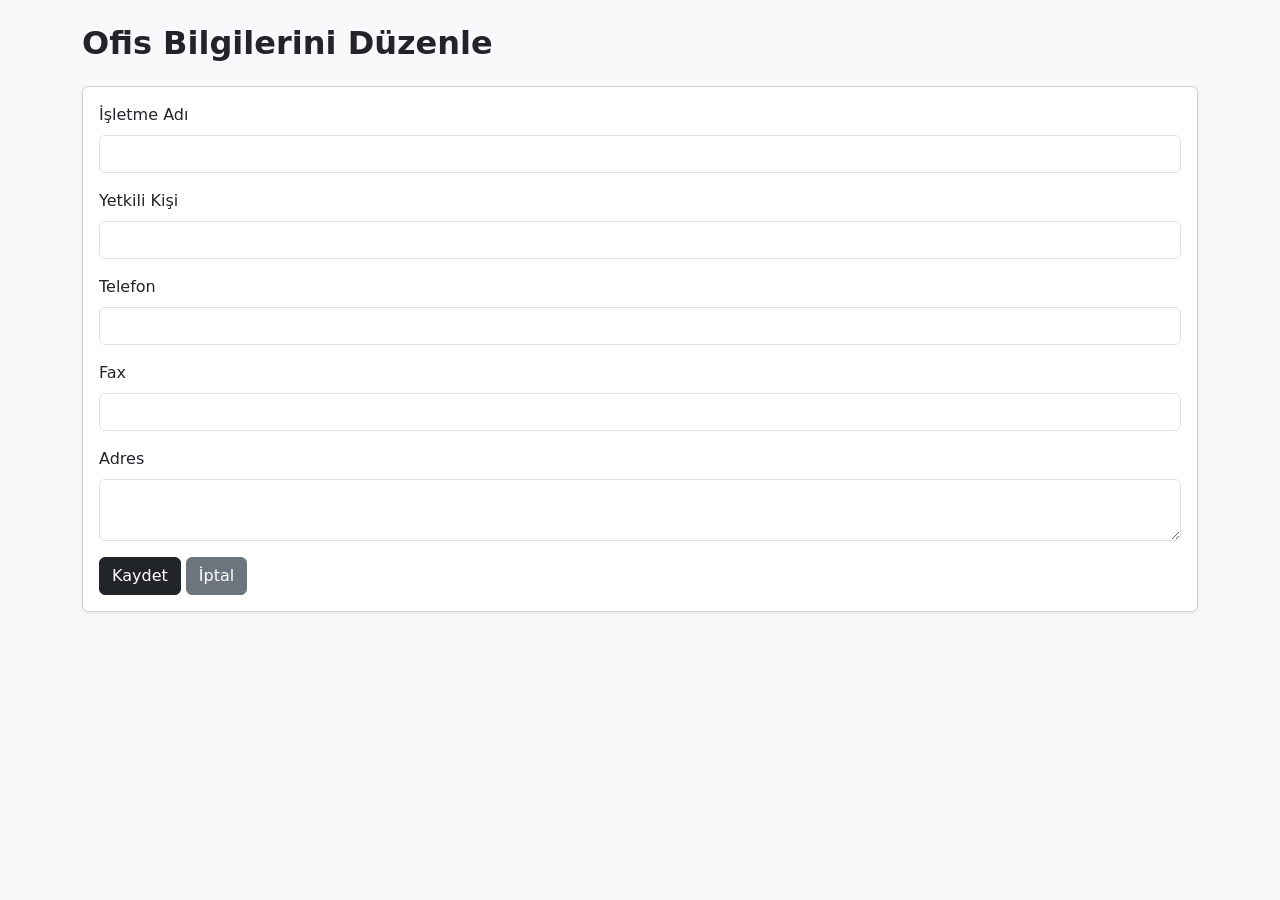
<file: src/main/resources/templates/agency/form.html>
<!DOCTYPE html>
<html lang="tr" xmlns:th="http://www.thymeleaf.org">
<head>
    <meta charset="UTF-8">
    <title>Ofis Düzenle</title>

    <link href="https://cdn.jsdelivr.net/npm/bootstrap@5.3.3/dist/css/bootstrap.min.css" rel="stylesheet">
</head>
<body class="bg-light">

<div th:replace="~{fragments/navbar :: navbar}"></div>

<div class="container py-4">
    <h2 class="fw-bold mb-4">Ofis Bilgilerini Düzenle</h2>

    <div class="card shadow-sm">
        <div class="card-body">

            <form th:action="@{/agency/view/edit}" th:object="${agencyForm}" method="post">

                <div class="mb-3">
                    <label class="form-label">İşletme Adı</label>
                    <input type="text" class="form-control" th:field="*{businessName}" required>
                </div>

                <div class="mb-3">
                    <label class="form-label">Yetkili Kişi</label>
                    <input type="text" class="form-control" th:field="*{authorizedPerson}" required>
                </div>

                <div class="mb-3">
                    <label class="form-label">Telefon</label>
                    <input type="text" class="form-control" th:field="*{phone}">
                </div>

                <div class="mb-3">
                    <label class="form-label">Fax</label>
                    <input type="text" class="form-control" th:field="*{fax}">
                </div>

                <div class="mb-3">
                    <label class="form-label">Adres</label>
                    <textarea class="form-control" th:field="*{address}"></textarea>
                </div>

                <button type="submit" class="btn btn-dark">Kaydet</button>
                <a href="/agency/view" class="btn btn-secondary">İptal</a>

            </form>

        </div>
    </div>
</div>

</body>
</html>
</file>
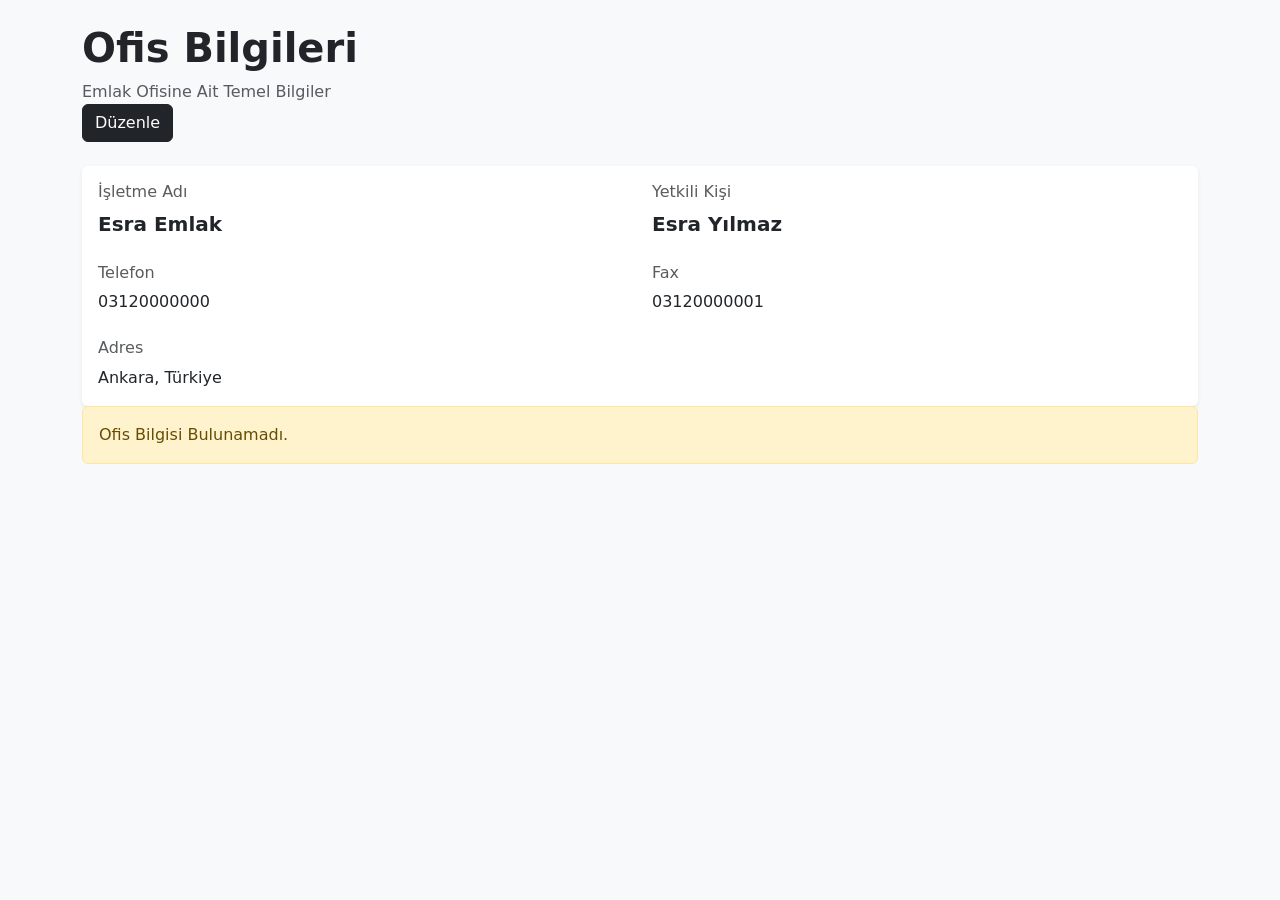
<file: src/main/resources/templates/agency/view.html>
<!DOCTYPE html>
<html lang="tr" xmlns:th="http://www.thymeleaf.org">
<head>
    <meta charset="UTF-8">
    <title>Ofis Bilgileri - EstateFlow</title>
    <meta name="viewport" content="width=device-width, initial-scale=1">

    <link href="https://cdn.jsdelivr.net/npm/bootstrap@5.3.3/dist/css/bootstrap.min.css" rel="stylesheet">
    <link rel="stylesheet" th:href="@{/css/style.css}">
</head>
<body class="bg-light">

<div th:replace="~{fragments/navbar :: navbar}"></div>

<div class="container py-4">
    <div class="mb-4">
        <h1 class="fw-bold">Ofis Bilgileri</h1>
        <p class="text-muted mb-0">Emlak Ofisine Ait Temel Bilgiler</p>
        <a th:href="@{/agency/view/edit}" class="btn btn-dark">Düzenle</a>
    </div>

    <div class="card shadow-sm border-0" th:if="${agency != null}">
        <div class="card-body">
            <div class="row g-4">
                <div class="col-md-6">
                    <h6 class="text-muted">İşletme Adı</h6>
                    <p class="fs-5 fw-semibold mb-0" th:text="${agency.businessName}">Esra Emlak</p>
                </div>

                <div class="col-md-6">
                    <h6 class="text-muted">Yetkili Kişi</h6>
                    <p class="fs-5 fw-semibold mb-0" th:text="${agency.authorizedPerson}">Esra Yılmaz</p>
                </div>

                <div class="col-md-6">
                    <h6 class="text-muted">Telefon</h6>
                    <p class="mb-0" th:text="${agency.phone}">03120000000</p>
                </div>

                <div class="col-md-6">
                    <h6 class="text-muted">Fax</h6>
                    <p class="mb-0" th:text="${agency.fax}">03120000001</p>
                </div>

                <div class="col-12">
                    <h6 class="text-muted">Adres</h6>
                    <p class="mb-0" th:text="${agency.address}">Ankara, Türkiye</p>
                </div>
            </div>
        </div>
    </div>

    <div class="alert alert-warning" th:if="${agency == null}">
        Ofis Bilgisi Bulunamadı.
    </div>
</div>
<div th:replace="~{fragments/footer :: footer-scripts}"></div>
</body>
</html>
</file>
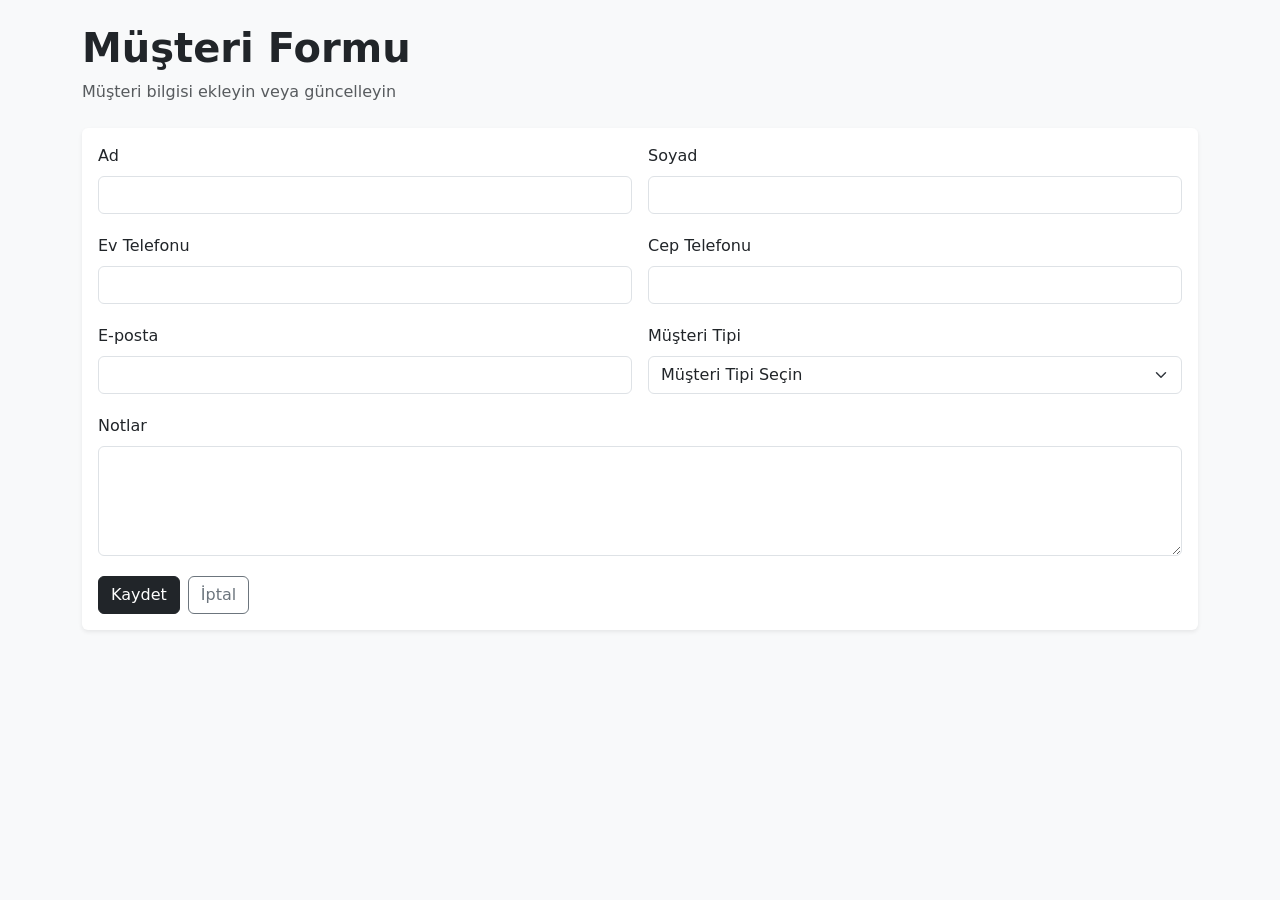
<file: src/main/resources/templates/customer/form.html>
<!DOCTYPE html>
<html lang="tr" xmlns:th="http://www.thymeleaf.org">
<head>
    <meta charset="UTF-8">
    <title th:text="${formTitle}">Müşteri Formu</title>
    <meta name="viewport" content="width=device-width, initial-scale=1">

    <link href="https://cdn.jsdelivr.net/npm/bootstrap@5.3.3/dist/css/bootstrap.min.css" rel="stylesheet">
    <link rel="stylesheet" th:href="@{/css/style.css}">
</head>
<body class="bg-light">

<div th:replace="~{fragments/navbar :: navbar}"></div>

<div class="container py-4">
    <div class="mb-4">
        <h1 class="fw-bold" th:text="${formTitle}">Müşteri Formu</h1>
        <p class="text-muted mb-0">Müşteri bilgisi ekleyin veya güncelleyin</p>
    </div>

    <div class="card shadow-sm border-0">
        <div class="card-body">
            <form th:action="${formAction}" th:object="${customerForm}" method="post">
                <div class="row g-3">

                    <div class="col-md-6">
                        <label class="form-label">Ad</label>
                        <input type="text" class="form-control" th:field="*{firstName}">
                        <div class="text-danger mt-1"
                             th:if="${#fields.hasErrors('firstName')}"
                             th:errors="*{firstName}">
                        </div>
                    </div>

                    <div class="col-md-6">
                        <label class="form-label">Soyad</label>
                        <input type="text" class="form-control" th:field="*{lastName}">
                        <div class="text-danger mt-1"
                             th:if="${#fields.hasErrors('lastName')}"
                             th:errors="*{lastName}">
                        </div>
                    </div>

                    <div class="col-md-6">
                        <label class="form-label">Ev Telefonu</label>
                        <input type="text" class="form-control" th:field="*{homePhone}">
                        <div class="text-danger mt-1"
                             th:if="${#fields.hasErrors('homePhone')}"
                             th:errors="*{homePhone}">
                        </div>
                    </div>

                    <div class="col-md-6">
                        <label class="form-label">Cep Telefonu</label>
                        <input type="text" class="form-control" th:field="*{mobilePhone}">
                        <div class="text-danger mt-1"
                             th:if="${#fields.hasErrors('mobilePhone')}"
                             th:errors="*{mobilePhone}">
                        </div>
                    </div>

                    <div class="col-md-6">
                        <label class="form-label">E-posta</label>
                        <input type="email" class="form-control" th:field="*{email}">
                        <div class="text-danger mt-1"
                             th:if="${#fields.hasErrors('email')}"
                             th:errors="*{email}">
                        </div>
                    </div>

                    <div class="col-md-6">
                        <label class="form-label">Müşteri Tipi</label>
                        <select class="form-select" th:field="*{customerType}">
                            <option value="">Müşteri Tipi Seçin</option>
                            <option th:each="type : ${customerTypes}"
                                    th:value="${type}"
                                    th:text="${type.label}">
                            </option>
                        </select>
                        <div class="text-danger mt-1"
                             th:if="${#fields.hasErrors('customerType')}"
                             th:errors="*{customerType}">
                        </div>
                    </div>

                    <div class="col-12">
                        <label class="form-label">Notlar</label>
                        <textarea class="form-control" rows="4" th:field="*{notes}"></textarea>
                        <div class="text-danger mt-1"
                             th:if="${#fields.hasErrors('notes')}"
                             th:errors="*{notes}">
                        </div>
                    </div>

                    <div class="col-12 d-flex gap-2">
                        <button type="submit" class="btn btn-dark">Kaydet</button>
                        <a th:href="@{/customers/view}" class="btn btn-outline-secondary">İptal</a>
                    </div>

                </div>
            </form>
        </div>
    </div>
</div>

<div th:replace="~{fragments/footer :: footer-scripts}"></div>
</body>
</html>
</file>
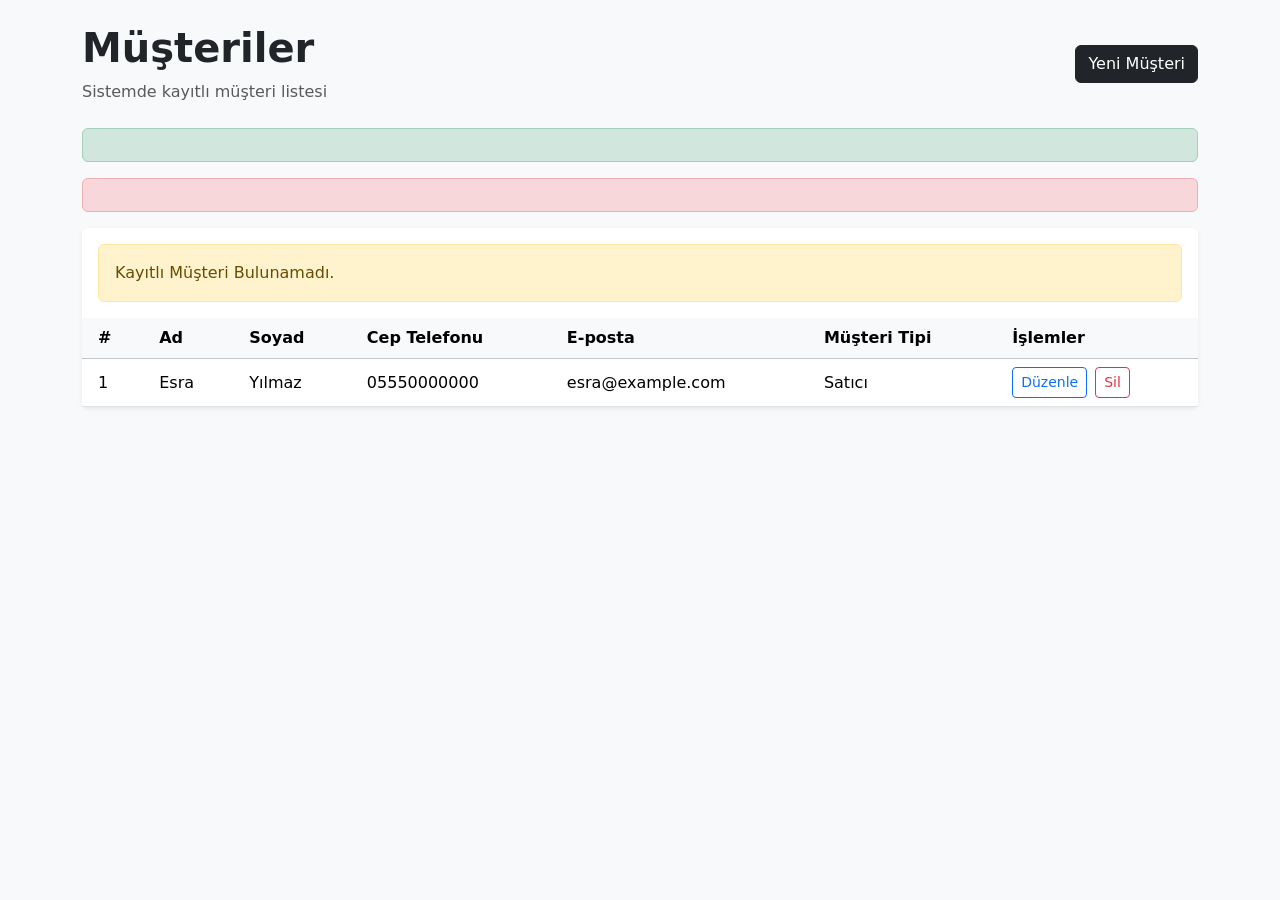
<file: src/main/resources/templates/customer/list.html>
<!DOCTYPE html>
<html lang="tr" xmlns:th="http://www.thymeleaf.org">
<head>
    <meta charset="UTF-8">
    <title>Müşteriler - EstateFlow</title>
    <meta name="viewport" content="width=device-width, initial-scale=1">

    <link href="https://cdn.jsdelivr.net/npm/bootstrap@5.3.3/dist/css/bootstrap.min.css" rel="stylesheet">
    <link rel="stylesheet" th:href="@{/css/style.css}">
</head>
<body class="bg-light">

<div th:replace="~{fragments/navbar :: navbar}"></div>

<div class="container py-4">
    <div class="d-flex justify-content-between align-items-center mb-4">
        <div>
            <h1 class="fw-bold">Müşteriler</h1>
            <p class="text-muted mb-0">Sistemde kayıtlı müşteri listesi</p>
        </div>
        <a th:href="@{/customers/view/new}" class="btn btn-dark">Yeni Müşteri</a>
    </div>
    <div th:if="${successMessage}" class="alert alert-success">
        <span th:text="${successMessage}"></span>
    </div>

    <div th:if="${errorMessage}" class="alert alert-danger">
        <span th:text="${errorMessage}"></span>
    </div>

    <div class="card shadow-sm border-0">
        <div class="card-body p-0">
            <div th:if="${#lists.isEmpty(customers)}" class="alert alert-warning m-3">
                Kayıtlı Müşteri Bulunamadı.
            </div>

            <div th:if="${!#lists.isEmpty(customers)}" class="table-responsive">
                <table class="table table-hover align-middle mb-0">
                    <thead class="table-light">
                    <tr>
                        <th class="px-3">#</th>
                        <th class="px-3">Ad</th>
                        <th class="px-3">Soyad</th>
                        <th class="px-3">Cep Telefonu</th>
                        <th class="px-3">E-posta</th>
                        <th class="px-3">Müşteri Tipi</th>
                        <th class="px-3">İşlemler</th>
                    </tr>
                    </thead>
                    <tbody>
                    <tr th:each="customer,stat : ${customers}">
                        <td class="px-3" th:text="${stat.count}">1</td>
                        <td class="px-3" th:text="${customer.firstName}">Esra</td>
                        <td class="px-3" th:text="${customer.lastName}">Yılmaz</td>
                        <td class="px-3" th:text="${customer.mobilePhone}">05550000000</td>
                        <td class="px-3" th:text="${customer.email}">esra@example.com</td>
                        <td class="px-3" th:text="${customer.customerType.label}">Satıcı</td>
                        <td class="px-3">
                            <div class="d-flex gap-2">
                                <a th:href="@{'/customers/view/edit/' + ${customer.id}}"
                                   class="btn btn-sm btn-outline-primary">
                                    Düzenle
                                </a>
                                <a th:href="@{'/customers/view/delete/' + ${customer.id}}"
                                   class="btn btn-sm btn-outline-danger"
                                   onclick="return confirm('Bu müşteriyi silmek istediğinize emin misiniz?')">
                                    Sil
                                </a>
                            </div>
                        </td>
                    </tr>
                    </tbody>
                </table>
            </div>
        </div>
    </div>
</div>
<div th:replace="~{fragments/footer :: footer-scripts}"></div>
</body>
</html>
</file>
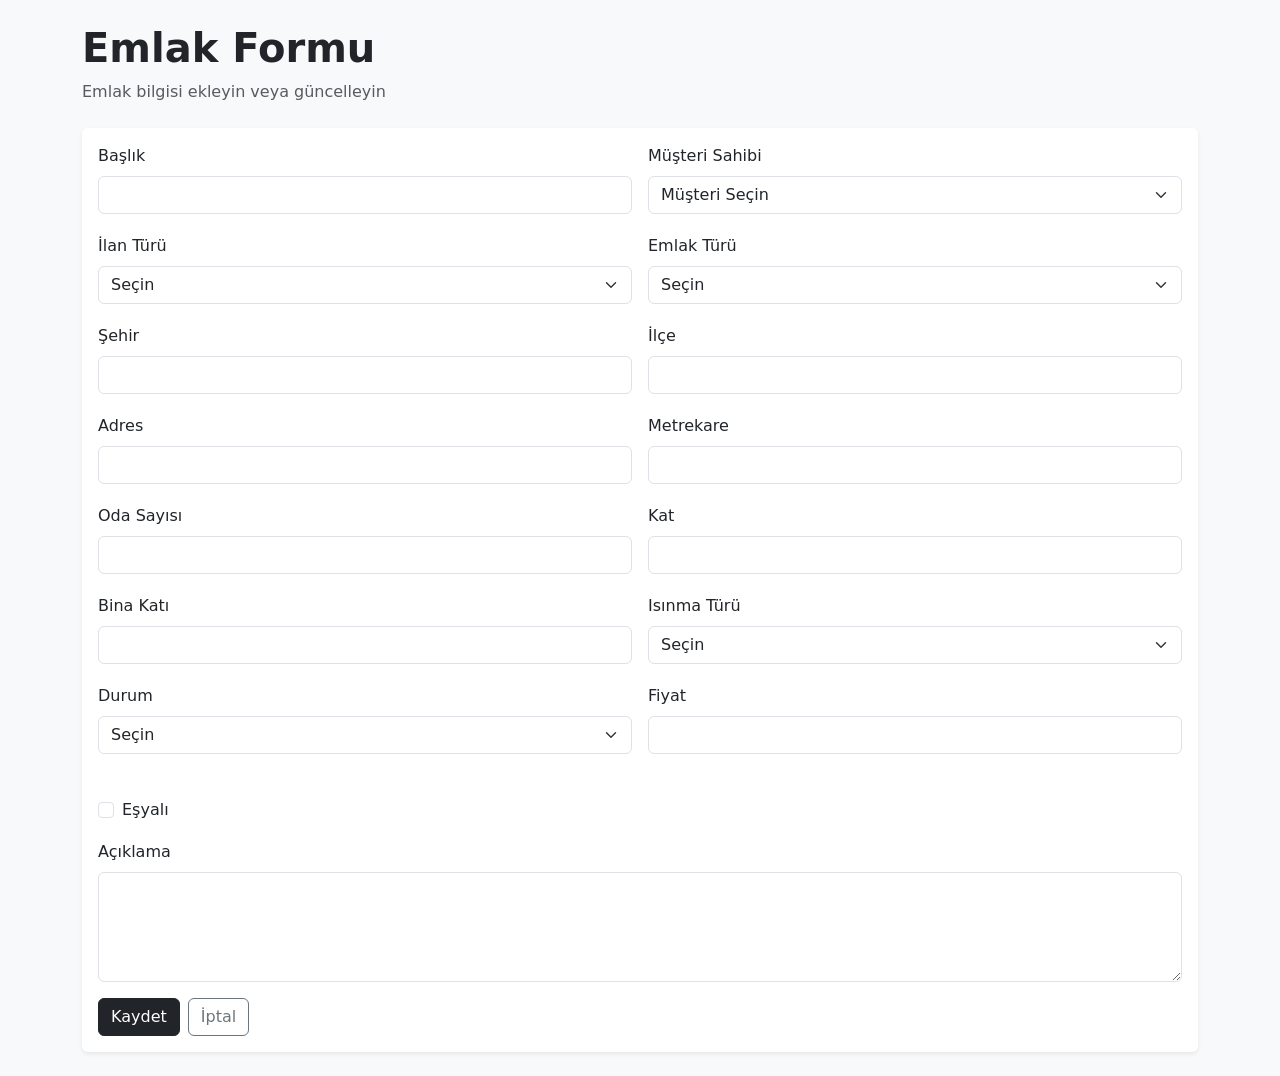
<file: src/main/resources/templates/property/form.html>
<!DOCTYPE html>
<html lang="tr" xmlns:th="http://www.thymeleaf.org">
<head>
    <meta charset="UTF-8">
    <title th:text="${formTitle}">Emlak Formu</title>
    <meta name="viewport" content="width=device-width, initial-scale=1">

    <link href="https://cdn.jsdelivr.net/npm/bootstrap@5.3.3/dist/css/bootstrap.min.css" rel="stylesheet">
    <link rel="stylesheet" th:href="@{/css/style.css}">
</head>
<body class="bg-light">

<div th:replace="~{fragments/navbar :: navbar}"></div>

<div class="container py-4">
    <div class="mb-4">
        <h1 class="fw-bold" th:text="${formTitle}">Emlak Formu</h1>
        <p class="text-muted mb-0">Emlak bilgisi ekleyin veya güncelleyin</p>
    </div>

    <div class="card shadow-sm border-0">
        <div class="card-body">
            <form th:action="${formAction}" th:object="${propertyForm}" method="post">
                <div class="row g-3">

                    <div class="col-md-6">
                        <label class="form-label">Başlık</label>
                        <input type="text" class="form-control" th:field="*{title}">
                        <div class="text-danger mt-1"
                             th:if="${#fields.hasErrors('title')}"
                             th:errors="*{title}">
                        </div>
                    </div>

                    <div class="col-md-6">
                        <label class="form-label">Müşteri Sahibi</label>
                        <select class="form-select" th:field="*{ownerCustomerId}">
                            <option value="">Müşteri Seçin</option>
                            <option th:each="customer : ${customers}"
                                    th:value="${customer.id}"
                                    th:text="${customer.firstName + ' ' + customer.lastName}">
                            </option>
                        </select>
                        <div class="text-danger mt-1"
                             th:if="${#fields.hasErrors('ownerCustomerId')}"
                             th:errors="*{ownerCustomerId}">
                        </div>
                    </div>

                    <div class="col-md-6">
                        <label class="form-label">İlan Türü</label>
                        <select class="form-select" th:field="*{listingType}">
                            <option value="">Seçin</option>
                            <option th:each="type : ${listingTypes}" th:value="${type}" th:text="${type.label}"></option>
                        </select>
                    </div>

                    <div class="col-md-6">
                        <label class="form-label">Emlak Türü</label>
                        <select class="form-select" th:field="*{propertyType}">
                            <option value="">Seçin</option>
                            <option th:each="type : ${propertyTypes}" th:value="${type}" th:text="${type.label}"></option>
                        </select>
                        <div class="text-danger mt-1"
                             th:if="${#fields.hasErrors('propertyType')}"
                             th:errors="*{propertyType}">
                        </div>
                    </div>

                    <div class="col-md-6">
                        <label class="form-label">Şehir</label>
                        <input type="text" class="form-control" th:field="*{city}">
                        <div class="text-danger mt-1"
                             th:if="${#fields.hasErrors('city')}"
                             th:errors="*{city}">
                        </div>
                    </div>

                    <div class="col-md-6">
                        <label class="form-label">İlçe</label>
                        <input type="text" class="form-control" th:field="*{district}">
                        <div class="text-danger mt-1"
                             th:if="${#fields.hasErrors('district')}"
                             th:errors="*{district}">
                        </div>
                    </div>

                    <div class="col-md-6">
                        <label class="form-label">Adres</label>
                        <input type="text" class="form-control" th:field="*{address}">
                    </div>

                    <div class="col-md-6">
                        <label class="form-label">Metrekare</label>
                        <input type="number" class="form-control" th:field="*{squareMeters}">
                        <div class="text-danger mt-1"
                             th:if="${#fields.hasErrors('squareMeters')}"
                             th:errors="*{squareMeters}">
                        </div>
                    </div>

                    <div class="col-md-6">
                        <label class="form-label">Oda Sayısı</label>
                        <input type="number" class="form-control" th:field="*{roomCount}">
                        <div class="text-danger mt-1"
                             th:if="${#fields.hasErrors('roomCount')}"
                             th:errors="*{roomCount}">
                        </div>
                    </div>

                    <div class="col-md-6">
                        <label class="form-label">Kat</label>
                        <input type="number" class="form-control" th:field="*{floorNumber}">
                    </div>

                    <div class="col-md-6">
                        <label class="form-label">Bina Katı</label>
                        <input type="number" class="form-control" th:field="*{buildingFloors}">
                    </div>

                    <div class="col-md-6">
                        <label class="form-label">Isınma Türü</label>
                        <select class="form-select" th:field="*{heatingType}">
                            <option value="">Seçin</option>
                            <option th:each="type : ${heatingTypes}" th:value="${type}" th:text="${type.label}"></option>
                        </select>
                        <div class="text-danger mt-1"
                             th:if="${#fields.hasErrors('heatingType')}"
                             th:errors="*{heatingType}">
                        </div>
                    </div>

                    <div class="col-md-6">
                        <label class="form-label">Durum</label>
                        <select class="form-select" th:field="*{status}">
                            <option value="">Seçin</option>
                            <option th:each="type : ${propertyStatuses}" th:value="${type}" th:text="${type.label}"></option>
                        </select>
                        <div class="text-danger mt-1"
                             th:if="${#fields.hasErrors('status')}"
                             th:errors="*{status}">
                        </div>
                    </div>

                    <div class="col-md-6">
                        <label class="form-label">Fiyat</label>
                        <input type="number" step="0.01" class="form-control" th:field="*{price}">
                        <div class="text-danger mt-1"
                             th:if="${#fields.hasErrors('price')}"
                             th:errors="*{price}">
                        </div>
                    </div>

                    <div class="col-md-6 d-flex align-items-center">
                        <div class="form-check mt-4">
                            <input class="form-check-input" type="checkbox" th:field="*{furnished}">
                            <label class="form-check-label">Eşyalı</label>
                        </div>
                    </div>

                    <div class="col-12">
                        <label class="form-label">Açıklama</label>
                        <textarea class="form-control" rows="4" th:field="*{description}"></textarea>
                    </div>

                    <div class="col-12 d-flex gap-2">
                        <button type="submit" class="btn btn-dark">Kaydet</button>
                        <a th:href="@{/properties/view}" class="btn btn-outline-secondary">İptal</a>
                    </div>

                </div>
            </form>
        </div>
    </div>
</div>

<div th:replace="~{fragments/footer :: footer-scripts}"></div>
</body>
</html>
</file>
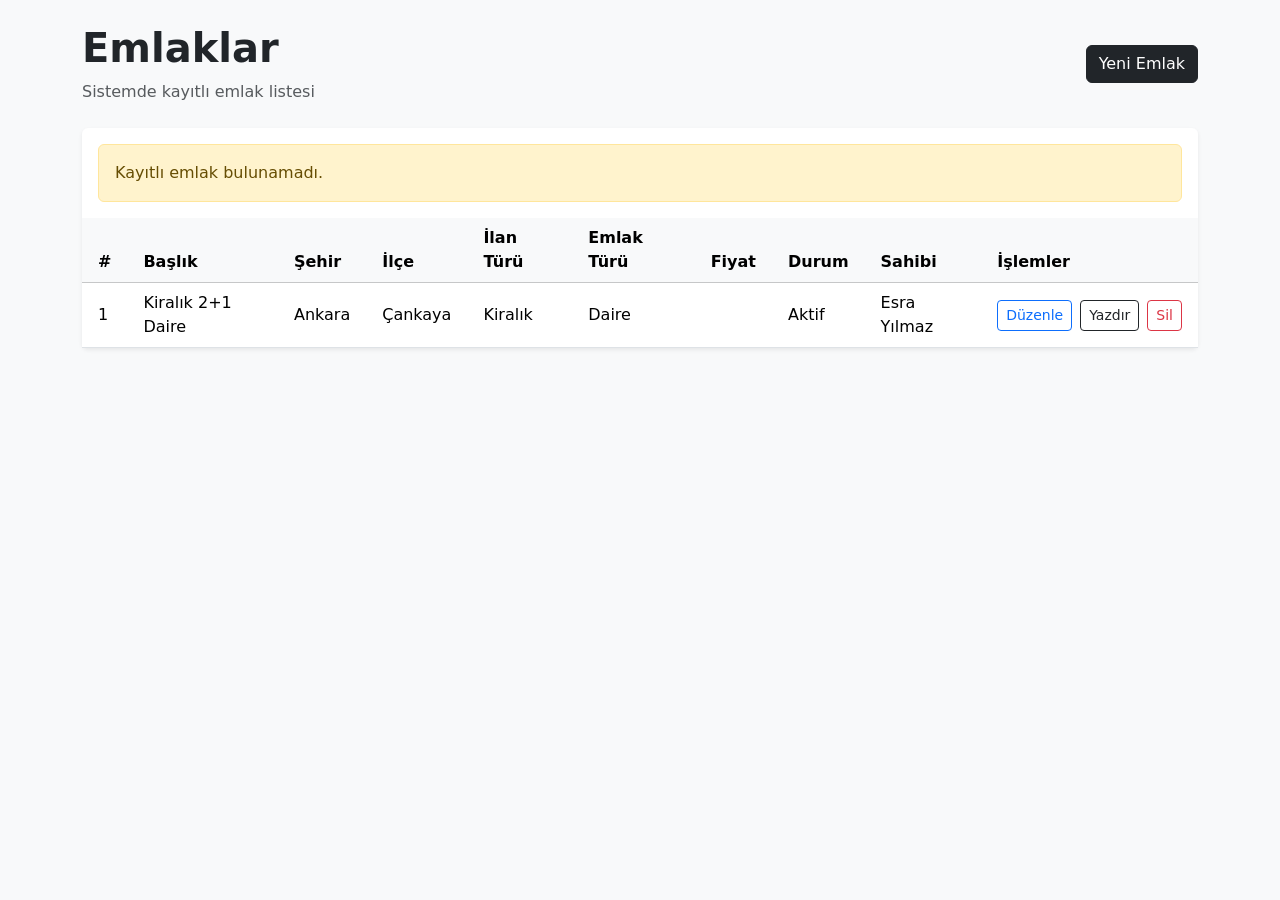
<file: src/main/resources/templates/property/list.html>
<!DOCTYPE html>
<html lang="tr" xmlns:th="http://www.thymeleaf.org">
<head>
    <meta charset="UTF-8">
    <title>Emlaklar - EstateFlow</title>
    <meta name="viewport" content="width=device-width, initial-scale=1">

    <link href="https://cdn.jsdelivr.net/npm/bootstrap@5.3.3/dist/css/bootstrap.min.css" rel="stylesheet">
    <link rel="stylesheet" th:href="@{/css/style.css}">
</head>
<body class="bg-light">

<div th:replace="~{fragments/navbar :: navbar}"></div>

<div class="container py-4">
    <div class="d-flex justify-content-between align-items-center mb-4">
        <div>
            <h1 class="fw-bold">Emlaklar</h1>
            <p class="text-muted mb-0">Sistemde kayıtlı emlak listesi</p>
        </div>
        <a th:href="@{/properties/view/new}" class="btn btn-dark">Yeni Emlak</a>
    </div>

    <div class="card shadow-sm border-0">
        <div class="card-body p-0">
            <div th:if="${#lists.isEmpty(properties)}" class="alert alert-warning m-3">
                Kayıtlı emlak bulunamadı.
            </div>

            <div th:if="${!#lists.isEmpty(properties)}" class="table-responsive">
                <table class="table table-hover align-middle mb-0">
                    <thead class="table-light">
                    <tr>
                        <th class="px-3">#</th>
                        <th class="px-3">Başlık</th>
                        <th class="px-3">Şehir</th>
                        <th class="px-3">İlçe</th>
                        <th class="px-3">İlan Türü</th>
                        <th class="px-3">Emlak Türü</th>
                        <th class="px-3">Fiyat</th>
                        <th class="px-3">Durum</th>
                        <th class="px-3">Sahibi</th>
                        <th class="px-3">İşlemler</th>
                    </tr>
                    </thead>
                    <tbody>
                    <tr th:each="property, stat :  ${properties}">
                        <td class="px-3" th:text="${stat.count}">1</td>
                        <td class="px-3" th:text="${property.title}">Kiralık 2+1 Daire</td>
                        <td class="px-3" th:text="${property.city}">Ankara</td>
                        <td class="px-3" th:text="${property.district}">Çankaya</td>
                        <td class="px-3" th:text="${property.listingType.label}">Kiralık</td>
                        <td class="px-3" th:text="${property.propertyType.label}">Daire</td>
                        <td class="px-3" th:text="${@priceFormatter.formatTL(property.price)}"></td>
                        <td class="px-3" th:text="${property.status.label}">Aktif</td>
                        <td class="px-3" th:text="${property.ownerFullName}">Esra Yılmaz</td>
                        <td class="px-3">
                            <div class="d-flex gap-2">
                                <a th:href="@{'/properties/view/edit/' + ${property.id}}"
                                   class="btn btn-sm btn-outline-primary">Düzenle</a>
                                <a th:href="@{'/properties/view/print/' + ${property.id}}"
                                   class="btn btn-sm btn-outline-dark">Yazdır</a>
                                <a th:href="@{'/properties/view/delete/' + ${property.id}}"
                                   class="btn btn-sm btn-outline-danger"
                                   onclick="return confirm('Bu emlak kaydını silmek istediğinize emin misiniz?')">Sil</a>
                            </div>
                        </td>
                    </tr>
                    </tbody>
                </table>
            </div>
        </div>
    </div>
</div>

<div th:replace="~{fragments/footer :: footer-scripts}"></div>
</body>
</html>
</file>
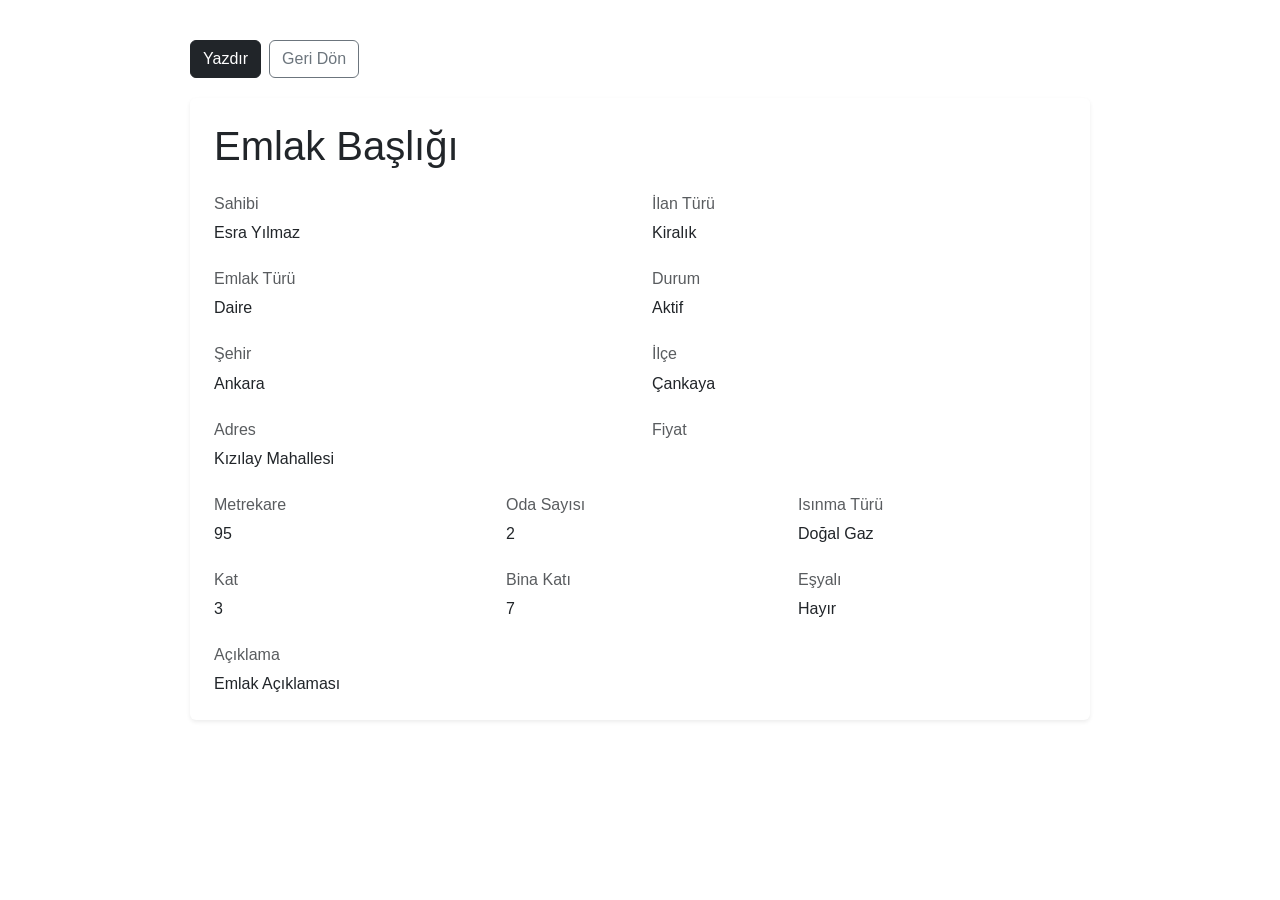
<file: src/main/resources/templates/property/print.html>
<!DOCTYPE html>
<html lang="tr" xmlns:th="http://www.thymeleaf.org">
<head>
    <meta charset="UTF-8">
    <title>Emlak Yazdır</title>
    <meta name="viewport" content="width=device-width, initial-scale=1">

    <link href="https://cdn.jsdelivr.net/npm/bootstrap@5.3.3/dist/css/bootstrap.min.css" rel="stylesheet">
    <style>
        body {
            font-family: Arial, sans-serif;
            background: white;
            color: #111;
        }

        .print-container {
            max-width: 900px;
            margin: 40px auto;
        }

        .print-actions {
            margin-bottom: 20px;
        }

        @media print {
            .print-actions {
                display: none;
            }

            body {
                background: white;
            }

            .card {
                border: 1px solid #ddd !important;
                box-shadow: none !important;
            }
        }
    </style>
</head>
<body>

<div class="print-container">
    <div class="print-actions d-flex gap-2">
        <button onclick="window.print()" class="btn btn-dark">Yazdır</button>
        <a th:href="@{/properties/view}" class="btn btn-outline-secondary">Geri Dön</a>
    </div>

    <div class="card border-0 shadow-sm">
        <div class="card-body p-4">
            <h1 class="mb-4" th:text="${property.title}">Emlak Başlığı</h1>

            <div class="row g-4">
                <div class="col-md-6">
                    <h6 class="text-muted">Sahibi</h6>
                    <p class="mb-0" th:text="${property.ownerFullName}">Esra Yılmaz</p>
                </div>

                <div class="col-md-6">
                    <h6 class="text-muted">İlan Türü</h6>
                    <p class="mb-0" th:text="${property.listingType.label}">Kiralık</p>
                </div>

                <div class="col-md-6">
                    <h6 class="text-muted">Emlak Türü</h6>
                    <p class="mb-0" th:text="${property.propertyType.label}">Daire</p>
                </div>

                <div class="col-md-6">
                    <h6 class="text-muted">Durum</h6>
                    <p class="mb-0" th:text="${property.status.label}">Aktif</p>
                </div>

                <div class="col-md-6">
                    <h6 class="text-muted">Şehir</h6>
                    <p class="mb-0" th:text="${property.city}">Ankara</p>
                </div>

                <div class="col-md-6">
                    <h6 class="text-muted">İlçe</h6>
                    <p class="mb-0" th:text="${property.district}">Çankaya</p>
                </div>

                <div class="col-md-6">
                    <h6 class="text-muted">Adres</h6>
                    <p class="mb-0" th:text="${property.address}">Kızılay Mahallesi</p>
                </div>

                <div class="col-md-6">
                    <h6 class="text-muted">Fiyat</h6>
                    <p class="mb-0" th:text="${@priceFormatter.formatTL(property.price)}"></p>
                </div>

                <div class="col-md-4">
                    <h6 class="text-muted">Metrekare</h6>
                    <p class="mb-0" th:text="${property.squareMeters}">95</p>
                </div>

                <div class="col-md-4">
                    <h6 class="text-muted">Oda Sayısı</h6>
                    <p class="mb-0" th:text="${property.roomCount}">2</p>
                </div>

                <div class="col-md-4">
                    <h6 class="text-muted">Isınma Türü</h6>
                    <p class="mb-0" th:text="${property.heatingType.label}">Doğal Gaz</p>
                </div>

                <div class="col-md-4">
                    <h6 class="text-muted">Kat</h6>
                    <p class="mb-0" th:text="${property.floorNumber}">3</p>
                </div>

                <div class="col-md-4">
                    <h6 class="text-muted">Bina Katı</h6>
                    <p class="mb-0" th:text="${property.buildingFloors}">7</p>
                </div>

                <div class="col-md-4">
                    <h6 class="text-muted">Eşyalı</h6>
                    <p class="mb-0" th:text="${property.furnished ? 'Evet' : 'Hayır'}">Hayır</p>
                </div>

                <div class="col-12">
                    <h6 class="text-muted">Açıklama</h6>
                    <p class="mb-0" th:text="${property.description}">Emlak Açıklaması</p>
                </div>
            </div>
        </div>
    </div>
</div>

</body>
</html>
</file>
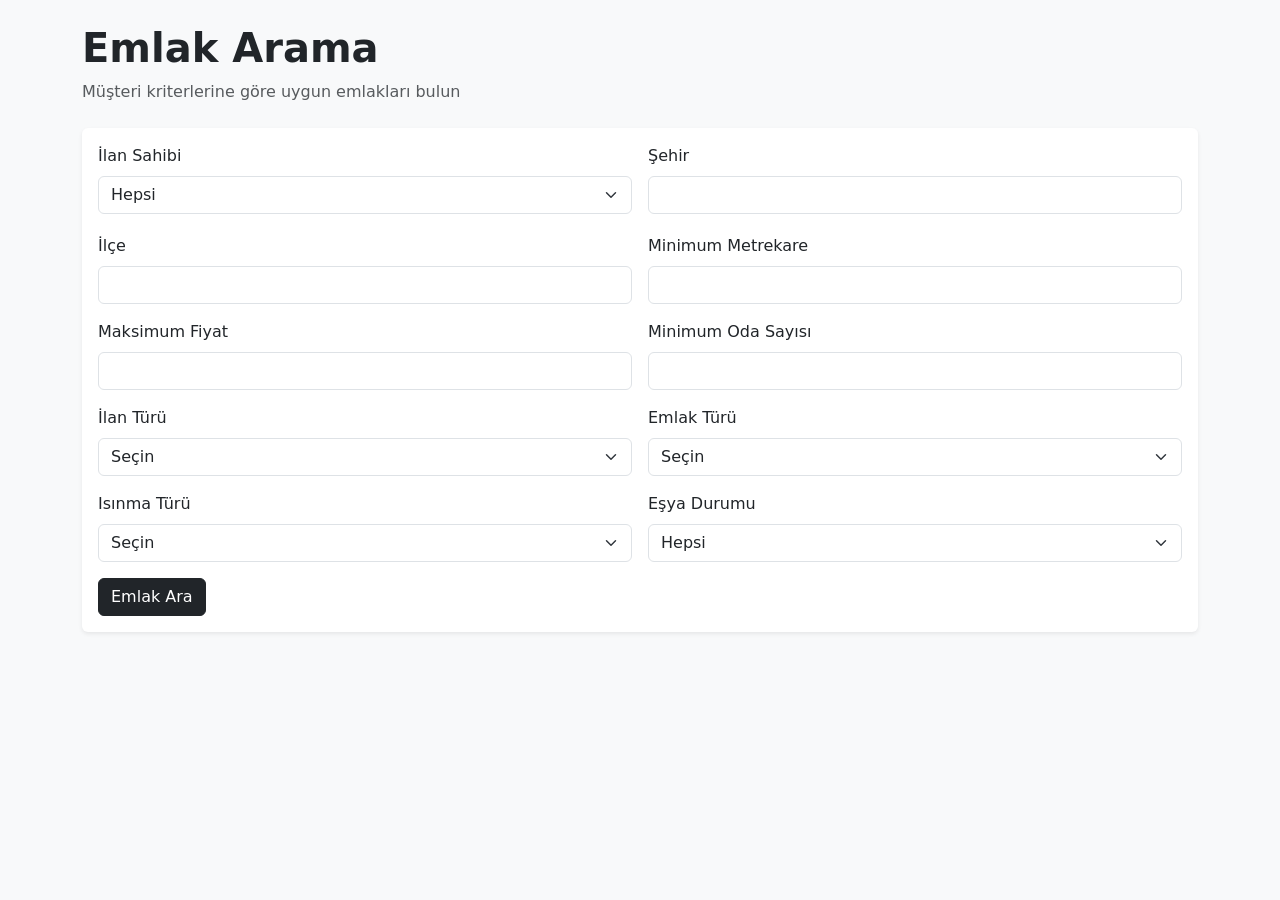
<file: src/main/resources/templates/search/form.html>
<!DOCTYPE html>
<html lang="tr" xmlns:th="http://www.thymeleaf.org">
<head>
    <meta charset="UTF-8">
    <title>Emlak Arama - EstateFlow</title>
    <meta name="viewport" content="width=device-width, initial-scale=1">

    <link href="https://cdn.jsdelivr.net/npm/bootstrap@5.3.3/dist/css/bootstrap.min.css" rel="stylesheet">
    <link rel="stylesheet" th:href="@{/css/style.css}">
</head>
<body class="bg-light">

<div th:replace="~{fragments/navbar :: navbar}"></div>

<div class="container py-4">
    <div class="mb-4">
        <h1 class="fw-bold">Emlak Arama</h1>
        <p class="text-muted mb-0">Müşteri kriterlerine göre uygun emlakları bulun</p>
    </div>

    <div class="card shadow-sm border-0">
        <div class="card-body">
            <form th:action="@{/search/view}" th:object="${searchRequest}" method="post">
                <div class="row g-3">

                    <div class="col-md-6">
                        <label class="form-label">İlan Sahibi</label>
                        <select class="form-select" th:field="*{customerId}">
                            <option value="">Hepsi</option>
                            <option th:each="customer : ${customers}"
                                    th:value="${customer.id}"
                                    th:text="${customer.firstName + ' ' + customer.lastName}">
                            </option>
                        </select>
                        <div class="text-danger mt-1"
                             th:if="${#fields.hasErrors('customerId')}"
                             th:errors="*{customerId}">
                        </div>
                    </div>

                    <div class="col-md-6">
                        <label class="form-label">Şehir</label>
                        <input type="text" class="form-control" th:field="*{city}">
                    </div>

                    <div class="col-md-6">
                        <label class="form-label">İlçe</label>
                        <input type="text" class="form-control" th:field="*{district}">
                    </div>

                    <div class="col-md-6">
                        <label class="form-label">Minimum Metrekare</label>
                        <input type="number" class="form-control" th:field="*{minSquareMeters}">
                    </div>

                    <div class="col-md-6">
                        <label class="form-label">Maksimum Fiyat</label>
                        <input type="number" step="0.01" class="form-control" th:field="*{maxPrice}">
                    </div>

                    <div class="col-md-6">
                        <label class="form-label">Minimum Oda Sayısı</label>
                        <input type="number" class="form-control" th:field="*{minRoomCount}">
                    </div>

                    <div class="col-md-6">
                        <label class="form-label">İlan Türü</label>
                        <select class="form-select" th:field="*{listingType}">
                            <option value="">Seçin</option>
                            <option th:each="type : ${listingTypes}"
                                    th:value="${type}"
                                    th:text="${type.label}">
                            </option>
                        </select>
                    </div>

                    <div class="col-md-6">
                        <label class="form-label">Emlak Türü</label>
                        <select class="form-select" th:field="*{propertyType}">
                            <option value="">Seçin</option>
                            <option th:each="type : ${propertyTypes}"
                                    th:value="${type}"
                                    th:text="${type.label}">
                            </option>
                        </select>
                    </div>

                    <div class="col-md-6">
                        <label class="form-label">Isınma Türü</label>
                        <select class="form-select" th:field="*{heatingType}">
                            <option value="">Seçin</option>
                            <option th:each="type : ${heatingTypes}"
                                    th:value="${type}"
                                    th:text="${type.label}">
                            </option>
                        </select>
                    </div>

                    <div class="col-md-6">
                        <label class="form-label">Eşya Durumu</label>
                        <select class="form-select" th:field="*{furnished}">
                            <option value="">Hepsi</option>
                            <option value="true">Eşyalı</option>
                            <option value="false">Eşyasız</option>
                        </select>
                    </div>

                    <div class="col-12">
                        <button type="submit" class="btn btn-dark">Emlak Ara</button>
                    </div>

                </div>
            </form>
        </div>
    </div>
</div>

<div th:replace="~{fragments/footer :: footer-scripts}"></div>
</body>
</html>
</file>
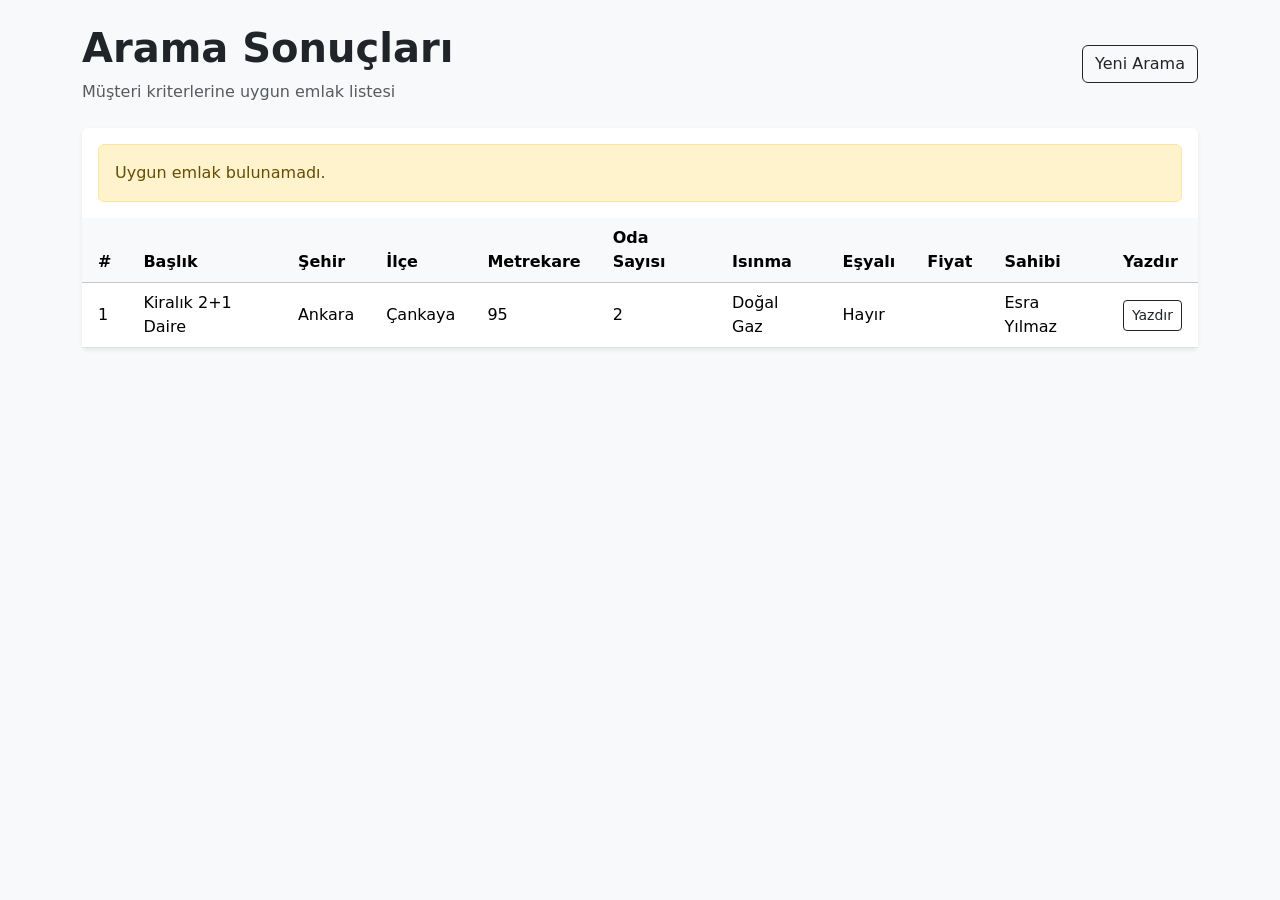
<file: src/main/resources/templates/search/results.html>
<!DOCTYPE html>
<html lang="tr" xmlns:th="http://www.thymeleaf.org">
<head>
    <meta charset="UTF-8">
    <title>Arama Sonuçları - EstateFlow</title>
    <meta name="viewport" content="width=device-width, initial-scale=1">

    <link href="https://cdn.jsdelivr.net/npm/bootstrap@5.3.3/dist/css/bootstrap.min.css" rel="stylesheet">
    <link rel="stylesheet" th:href="@{/css/style.css}">
</head>
<body class="bg-light">

<div th:replace="~{fragments/navbar :: navbar}"></div>

<div class="container py-4">
    <div class="d-flex justify-content-between align-items-center mb-4">
        <div>
            <h1 class="fw-bold">Arama Sonuçları</h1>
            <p class="text-muted mb-0">Müşteri kriterlerine uygun emlak listesi</p>
        </div>
        <a th:href="@{/search/view}" class="btn btn-outline-dark">Yeni Arama</a>
    </div>

    <div class="card shadow-sm border-0">
        <div class="card-body p-0">
            <div th:if="${#lists.isEmpty(results)}" class="alert alert-warning m-3">
                Uygun emlak bulunamadı.
            </div>

            <div th:if="${!#lists.isEmpty(results)}" class="table-responsive">
                <table class="table table-hover align-middle mb-0">
                    <thead class="table-light">
                    <tr>
                        <th class="px-3">#</th>
                        <th class="px-3">Başlık</th>
                        <th class="px-3">Şehir</th>
                        <th class="px-3">İlçe</th>
                        <th class="px-3">Metrekare</th>
                        <th class="px-3">Oda Sayısı</th>
                        <th class="px-3">Isınma</th>
                        <th class="px-3">Eşyalı</th>
                        <th class="px-3">Fiyat</th>
                        <th class="px-3">Sahibi</th>
                        <th class="px-3">Yazdır</th>
                    </tr>
                    </thead>
                    <tbody>
                    <tr th:each="property, stat: ${results}">
                        <td class="px-3" th:text="${stat.count}">1</td>
                        <td class="px-3" th:text="${property.title}">Kiralık 2+1 Daire</td>
                        <td class="px-3" th:text="${property.city}">Ankara</td>
                        <td class="px-3" th:text="${property.district}">Çankaya</td>
                        <td class="px-3" th:text="${property.squareMeters}">95</td>
                        <td class="px-3" th:text="${property.roomCount}">2</td>
                        <td class="px-3" th:text="${property.heatingType.label}">Doğal Gaz</td>
                        <td class="px-3" th:text="${property.furnished ? 'Evet' : 'Hayır'}">Hayır</td>
                        <td class="px-3" th:text="${@priceFormatter.formatTL(property.price)}"></td>
                        <td class="px-3" th:text="${property.ownerFullName}">Esra Yılmaz</td>
                        <td class="px-3">
                            <a th:href="@{'/properties/view/print/' + ${property.id}}"
                               class="btn btn-sm btn-outline-dark">Yazdır</a>
                        </td>
                    </tr>
                    </tbody>
                </table>
            </div>
        </div>
    </div>
</div>

<div th:replace="~{fragments/footer :: footer-scripts}"></div>
</body>
</html>
</file>
